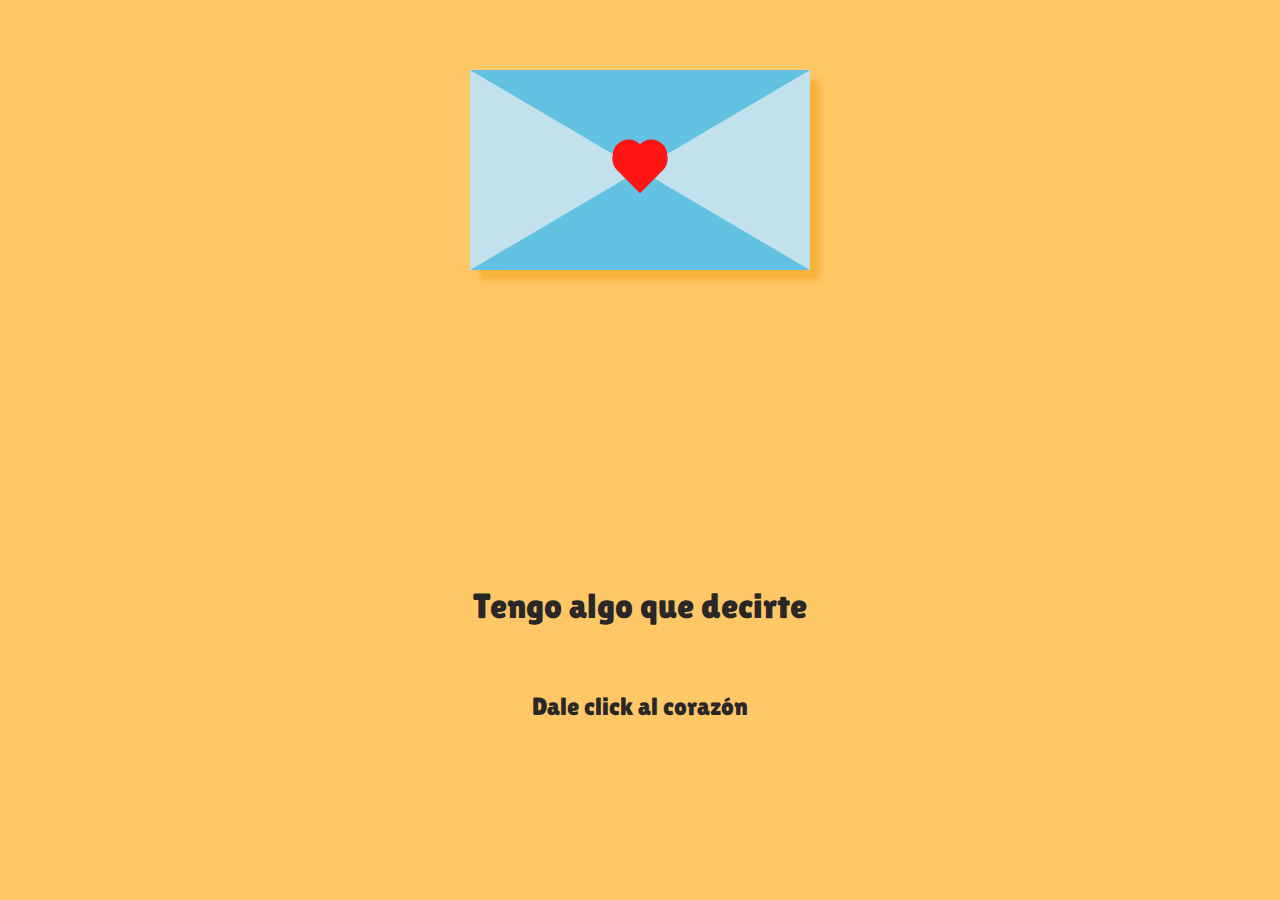
<file: index.html>
<!DOCTYPE html>
<html lang="en">
  <head>
    <meta charset="UTF-8" />
    <meta name="viewport" content="width=device-width, initial-scale=1.0" />
    <title>Document</title>
    <link rel="stylesheet" href="main.css" />
    <link rel="preconnect" href="https://fonts.googleapis.com">
    <link rel="preconnect" href="https://fonts.gstatic.com" crossorigin>
    <link href="https://fonts.googleapis.com/css2?family=Lilita+One&family=Roboto+Mono:ital,wght@0,100..700;1,100..700&display=swap" rel="stylesheet">
  </head>
  <body>
    <div id="card">
      <a href="letter.html"><div class="heart"></div></a>
      <a href="letter.html"> <div class="heart1"></div></a>
      <a href="letter.html"> <div class="heart2"></div></a>
      <a href="letter.html"> <div class="heart3"></div></a>
      <a href="letter.html"> <div class="heart4"></div></a>
    </div>

    <div class="text">
      <h1>Tengo algo que decirte</h1>
      <br />
      <p>Dale click al corazón</p>
    </div>
  </body>
</html>
</file>
<file: main.css>
body {
    margin: 70px; 
    padding: 0; 
    height 100vh; 
    display: flex;
    justify-content: center;
    align-items: center;
    background-color: #ffc765;
  }
  
  #card {
    width: 0; 
    height: 0; 
    border-top: 100px solid #63c2e2;
    border-right: 170px solid #c1e1ec;
    border-bottom: 100px solid #63c2e2;
    border-left: 170px solid #c1e1ec;
    box-shadow: 10px 10px 5px #f7b23c;
  }
  
  .heart {
    width: 32px; 
    height: 32px; 
    background-color: #ff1414;
    transform: translate(-50%, -50%) rotate(45deg);
    animation: heartbeat 1.4s infinite; 
  }
  
  .heart:before {
    content: ""; 
    position: absolute; 
    top: 0; 
    bottom: 0; 
    width: 100%; 
    height: 100%; 
    background-color: #ff1414; 
    transform: translateY(-50%);
    border-radius: 50%;
  }
  
  .heart:after {
    content: ""; 
    position: absolute; 
    top: 0; 
    bottom: 0; 
    width: 100%; 
    height: 100%; 
    background-color: #ff1414; 
    transform: translateX(-50%);
    border-radius: 50%; 
  }
  
  @keyframes heartbeat {
    0% { transform: translate(-50%, -50%) rotate(45deg) scale(1); }
    25% { transform: translate(-50%, -50%) rotate(45deg) scale(1); }
    30% { transform: translate(-50%, -50%) rotate(45deg) scale(1.4); }
    50% { transform: translate(-50%, -50%) rotate(45deg) scale(1.2); }
    70% { transform: translate(-50%, -50%) rotate(45deg) scale(1.4); }
    100% { transform: translate(-50%, -50%) rotate(45deg) scale(1); }
  }
  
  .heart1 {
    width: 32px; 
    height: 32px; 
    background-color: #ff1414;
    transform: translate(-50%, -160%) rotate(45deg); 
  }
  
  .heart1:before {
    content: ""; 
    position: absolute; 
    top: 0; 
    bottom: 0; 
    width: 100%; 
    height: 100%; 
    background-color: #ff1414; 
    transform: translateY(-50%);
    border-radius: 50%;
  }
  
  .heart1:after {
    content: ""; 
    position: absolute; 
    top: 0; 
    bottom: 0; 
    width: 100%; 
    height: 100%; 
    background-color: #ff1414; 
    transform: translateX(-50%);
    border-radius: 50%; 
  }
  
  
  .heart1 {
    animation: heart1 2.5s ease-out 1s infinite; }
  
  @keyframes heart1 {
    0% {transform: translateY(-200%) translateX(0) scale(0.25) rotate(45deg); opacity: 1;}
   
  100% {transform: translateY(-400%) translateX(0) scale(1) rotate(50deg); opacity: 0;}
  }
  
  .heart2 {
    width: 32px; 
    height: 32px; 
    background-color: #ff1414;
    transform: translate(-50%, -250%) rotate(45deg); 
  }
  
  .heart2:before {
    content: ""; 
    position: absolute; 
    top: 0; 
    bottom: 0; 
    width: 100%; 
    height: 100%; 
    background-color: #ff1414; 
    transform: translateY(-50%);
    border-radius: 50%;
  }
  
  .heart2:after {
    content: ""; 
    position: absolute; 
    top: 0; 
    bottom: 0; 
    width: 100%; 
    height: 100%; 
    background-color: #ff1414; 
    transform: translateX(-50%);
    border-radius: 50%; 
  }
  
  .heart2 {
    animation: heart2 4s ease-out 1s infinite; }
  
  @keyframes heart2 {
    0% {transform: translateY(-300%) translateX(-100%) scale(0.25) rotate(-20deg); opacity: 0.2;}
   
  100% {transform: translateY(-500%) translateX(-10%) scale(1) rotate(45deg); opacity: 0;}
  }
  
  .heart3 {
    width: 32px; 
    height: 32px; 
    background-color: #ff1414;
    transform: translate(-50%, -350%) rotate(45deg); 
  }
  
  .heart3:before {
    content: ""; 
    position: absolute; 
    top: 0; 
    bottom: 0; 
    width: 100%; 
    height: 100%; 
    background-color: #ff1414; 
    transform: translateY(-50%);
    border-radius: 50%;
  }
  
  .heart3:after {
    content: ""; 
    position: absolute; 
    top: 0; 
    bottom: 0; 
    width: 100%; 
    height: 100%; 
    background-color: #ff1414; 
    transform: translateX(-50%);
    border-radius: 50%; 
  }
  
  .heart3 {
    animation: heart3 2s ease-out 1s infinite; }
  
  @keyframes heart3 {
    0% {transform: translateY(-430%) translateX(-100%) scale(0.25) rotate(20deg); opacity: 0.2;}
   
  100% {transform: translateY(-650%) translateX(-10%) scale(1) rotate(60deg); opacity: 0;}
  }
  
  .heart4 {
    width: 32px; 
    height: 32px; 
    background-color: #ff1414;
    transform: translate(-50%, -450%) rotate(45deg); 
  }
  
  .heart4:before {
    content: ""; 
    position: absolute; 
    top: 0; 
    bottom: 0; 
    width: 100%; 
    height: 100%; 
    background-color: #ff1414; 
    transform: translateY(-50%);
    border-radius: 50%;
  }
  
  .heart4:after {
    content: ""; 
    position: absolute; 
    top: 0; 
    bottom: 0; 
    width: 100%; 
    height: 100%; 
    background-color: #ff1414; 
    transform: translateX(-50%);
    border-radius: 50%; 
  }
  
  
  .heart4 {
    animation: heart4 2.3s ease-out 1s infinite; }
  
  @keyframes heart4 {
    0% {transform: translateY(-450%) translateX(-100%) scale(0.25) rotate(45deg); opacity: 0.2;}
   
  100% {transform: translateY(-750%) translateX(-10%) scale(1) rotate(80deg); opacity: 0;}
  }



  .text{
    position: absolute;
    bottom: 16%;
    margin: 10px;

    
  }
  h1{
    font-size: 35px;
    color: #292727;
    text-align:center;
    font-family: "Lilita One", sans-serif;
    font-weight: 400;
    font-style: normal;
}
  p{
    font-size: 25px;
    color: #292727;
    text-align:center;
    font-family: "Lilita One", sans-serif;
    font-weight: 400;
    font-style: normal;
  }
</file>
